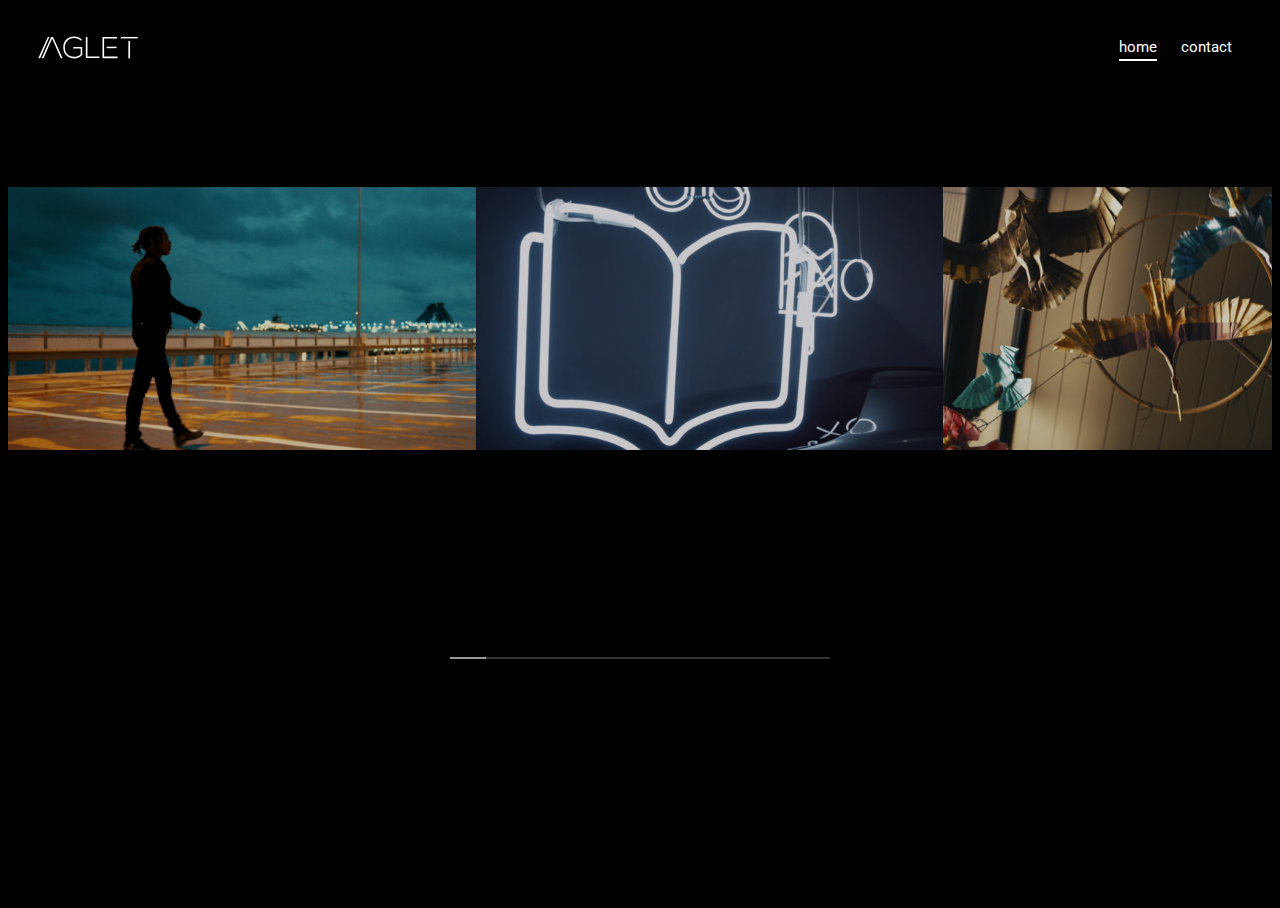
<file: index.html>
<!DOCTYPE html>
<html lang="en">
<head>
    <meta charset="UTF-8">
    <meta http-equiv="X-UA-Compatible" content="IE=edge">
    <meta name="viewport" content="width=device-width, initial-scale=1.0">
    <link rel="stylesheet" href="styles/style.css">
    <title>Carousel</title>
</head>
<body>


    <img src="./src/menu.svg" alt="" class="mobile-menu">

    <div class="mobileMenu">
        <div class="menuItems">
            <a href="index.html">home</a>
        <a href="contact.html">contact</a>
        </div>

        <div class="menuBottom">
            <p>Join us on <a href="#">facebook</a> and <a href="#">vimeo.</a></p>
            <p>All rights reserved - <a href="#">aglet</a></p>
        </div>
    </div>



    <header class="page-header">
        <nav>
            <img src="./src/aglet_logo.svg" alt="Aglet logo">
            <ul>
                <li class="active"><a href="index.html">home</a></li>
                <li><a href="contact.html">contact</a></li>
            </ul>
        </nav>
    </header>

    <div class="scroller">

        <div class="elemnt">
            <video preload="none" loop poster="src/Thumbnails/download.jpg"  src="src/Videos/1_Grow_up_Stage_Modul_video.mp4"></video>
            <!-- <img src="src/Thumbnails/download.jpg" alt=""> -->
        </div>
        <div class="elemnt">
            <video preload="none" loop poster="src/Thumbnails/download-1.jpg" alt="" src="/src/Videos/IAA_Makingof_8Sec_L.mp4"></video>
        </div>
        <div class="elemnt">
            <video preload="none" loop poster="src/Thumbnails/download-2.jpg" alt="" src="/src/Videos/TimeToLookUpAgain_8Sec_L.mp4"></video>
        </div>
        <div class="elemnt">
            <video preload="none" loop poster="src/Thumbnails/download-3.jpg" alt="" src="/src/Videos/EasyRider_8Sec_L.mp4"></video>
        </div>
        <div class="elemnt">
            <video preload="none" loop poster="src/Thumbnails/download-4.jpg" alt="" src="/src/Videos/katjes_stage-1.mp4"></video>
        </div>
        <div class="elemnt">
            <video preload="none" loop poster="src/Thumbnails/download-5.jpg" alt="" src="/src/Videos/risk_1.mp4"></video>
        </div>
        <div class="elemnt">
            <video preload="none" loop poster="src/Thumbnails/download-6.jpg" alt="" src="/src/Videos/Mercedes_Leon_stage.mp4"></video>
        </div>
        <div class="elemnt">
            <video preload="none" loop poster="src/Thumbnails/download-7.jpg" alt="" src="/src/Videos/stage_xmas.mp4"></video>
        </div>
        <div class="elemnt">
            <video preload="none" loop poster="src/Thumbnails/download-8.jpg" alt="" src="/src/Videos/F1_stage-1.mp4"></video>
        </div>
        <div class="elemnt">
            <video preload="none" loop poster="src/Thumbnails/download-9.jpg" alt="" src="/src/Videos/bmw_stage_3.mp4"></video>
        </div>
        <div class="elemnt">
            <video preload="none" loop poster="src/Thumbnails/download-10.jpg" alt="" src="/src/Videos/eq_stage_video.mp4"></video>
        </div>
        <div class="elemnt">
            <video preload="none" loop poster="src/Thumbnails/download-11.jpg" alt="" src="/src/Videos/stage_g_class_dna.mp4"></video>
        </div>

    </div>

    <div class="scrollIndicator">
        <span></span>
    </div>
    
    <script src="js/app.js"></script>
    <script src="js/scroller.js"></script>
</body>
</html>
</file>
<file: styles/style.css>
@import url("https://fonts.googleapis.com/css2?family=Roboto:wght@100;300;400;500;700;900&display=swap");
html, body {
  height: 100%;
  display: block;
}

body {
  background-color: #000;
  font-family: "Roboto", sans-serif;
  overflow-y: hidden;
}

.fadein {
  opacity: 0;
  transition: opacity 1.5s;
}

.page-header {
  color: #fff;
}
.page-header nav {
  display: flex;
  flex-direction: row;
  justify-content: flex-start;
}
.page-header nav img {
  width: 100px;
  margin-left: 30px;
}
.page-header nav ul {
  margin-left: auto;
  margin-right: 30px;
}
.page-header nav ul li {
  display: inline-block;
  margin: 10px;
  font-weight: 400;
  line-height: 27px;
  font-size: 15px;
  position: relative;
  cursor: pointer;
}
.page-header nav ul li::after {
  position: absolute;
  content: "";
  left: 0;
  bottom: 0;
  height: 2px;
  width: 0%;
  background-color: #fff;
  transition: ease-in-out 0.3s;
}
.page-header nav ul li:hover::after {
  width: 100%;
}
.page-header nav ul li.active::after {
  width: 100%;
}
.page-header nav ul li > a {
  text-decoration: none;
  color: #fff;
}

.mobile-menu, .mobileMenu {
  display: none;
}

.scroller {
  display: grid;
  height: calc(100vh - 180px);
  grid-auto-flow: column;
  grid-auto-columns: 37%;
  overflow-x: auto;
  overscroll-behavior-inline: contain;
  padding-top: 100px;
  cursor: pointer;
}
.scroller .elemnt video {
  width: 100%;
  transition: ease-in 0.3s;
  opacity: 0.8;
}
.scroller .elemnt video:hover {
  opacity: 1;
}

.scrollIndicator {
  width: 30%;
  height: 2px;
  background-color: #333;
  border-radius: 1px;
  z-index: 5;
  margin: -250px auto 0;
}
.scrollIndicator span {
  display: block;
  height: 2px;
  background-color: #999;
  transition: all 0.3s;
}

.container {
  width: 1500px;
  margin: 0 auto;
  display: flex;
  flex-direction: row;
}
.container > img {
  width: 600px;
  display: inline-block;
}
.container > div {
  color: #c1c1c1;
  padding-left: 100px;
}
.container > div h1 {
  margin-top: 15vh;
  font-size: 18em;
  margin-left: -370px;
  color: #202020;
  margin-bottom: 0;
}
.container > div .detail {
  margin-top: -40px;
}
.container > div .detail > p {
  margin-top: 25px;
}
.container > div span {
  color: #fff;
}
.container > div i {
  margin-left: 20px;
}

/* xs */
@media (max-width: 767px) {
  .scroller {
    grid-auto-flow: row;
    grid-auto-columns: 37%;
  }
}
/* XS Portrait */
@media (max-width: 480px) {
  body {
    margin: 0;
  }
  .page-header {
    display: none;
  }
  .mobile-menu {
    display: block;
    font-weight: 900;
    font-size: large;
    position: absolute;
    z-index: 6;
    right: 10px;
    top: 30px;
  }
  .mobileMenu {
    position: fixed;
    display: flex;
    flex-direction: column;
    width: 100%;
    min-height: 100%;
    background-color: #fff;
    z-index: 5;
    right: -120%;
    transition: all 0.4s;
  }
  .mobileMenu > .menuItems {
    margin-top: auto;
  }
  .mobileMenu > .menuItems a {
    font-size: 30px;
    font-weight: 900;
    color: #000;
    display: block;
    line-height: 2em;
    text-decoration: none;
    padding-left: 130px;
    transition: all 1s;
  }
  .mobileMenu.open {
    right: 0;
  }
  .mobileMenu.open > .menuItems a {
    padding-left: 30px;
  }
  .mobileMenu > .menuBottom {
    margin: 25px;
    margin-top: auto;
  }
  .mobileMenu > .menuBottom p {
    line-height: 10px;
  }
  .mobileMenu > .menuBottom a {
    color: #000;
  }
  .scroller {
    display: block;
    padding-top: 0px;
    height: 100vh;
  }
  .scroller .elemnt video {
    width: 100%;
  }
  .scrollIndicator {
    display: none;
  }
  .container {
    width: 100%;
    display: block;
  }
  .container > img {
    width: 100%;
  }
  .container > div {
    display: block;
    color: #c1c1c1;
    padding-left: 20px;
    background-color: #000;
    margin-top: -100px;
  }
  .container > div h1 {
    font-size: 10em;
    margin-bottom: 0;
    margin-left: 0;
    margin-top: -40px;
  }
  .container > div .detail {
    margin-top: 0px;
  }
  .container > div .detail > p {
    margin-top: 25px;
    padding-left: 20px;
  }
  .container > div span {
    color: #fff;
  }
  .container > div i {
    margin-left: 20px;
  }
}/*# sourceMappingURL=style.css.map */
</file>
